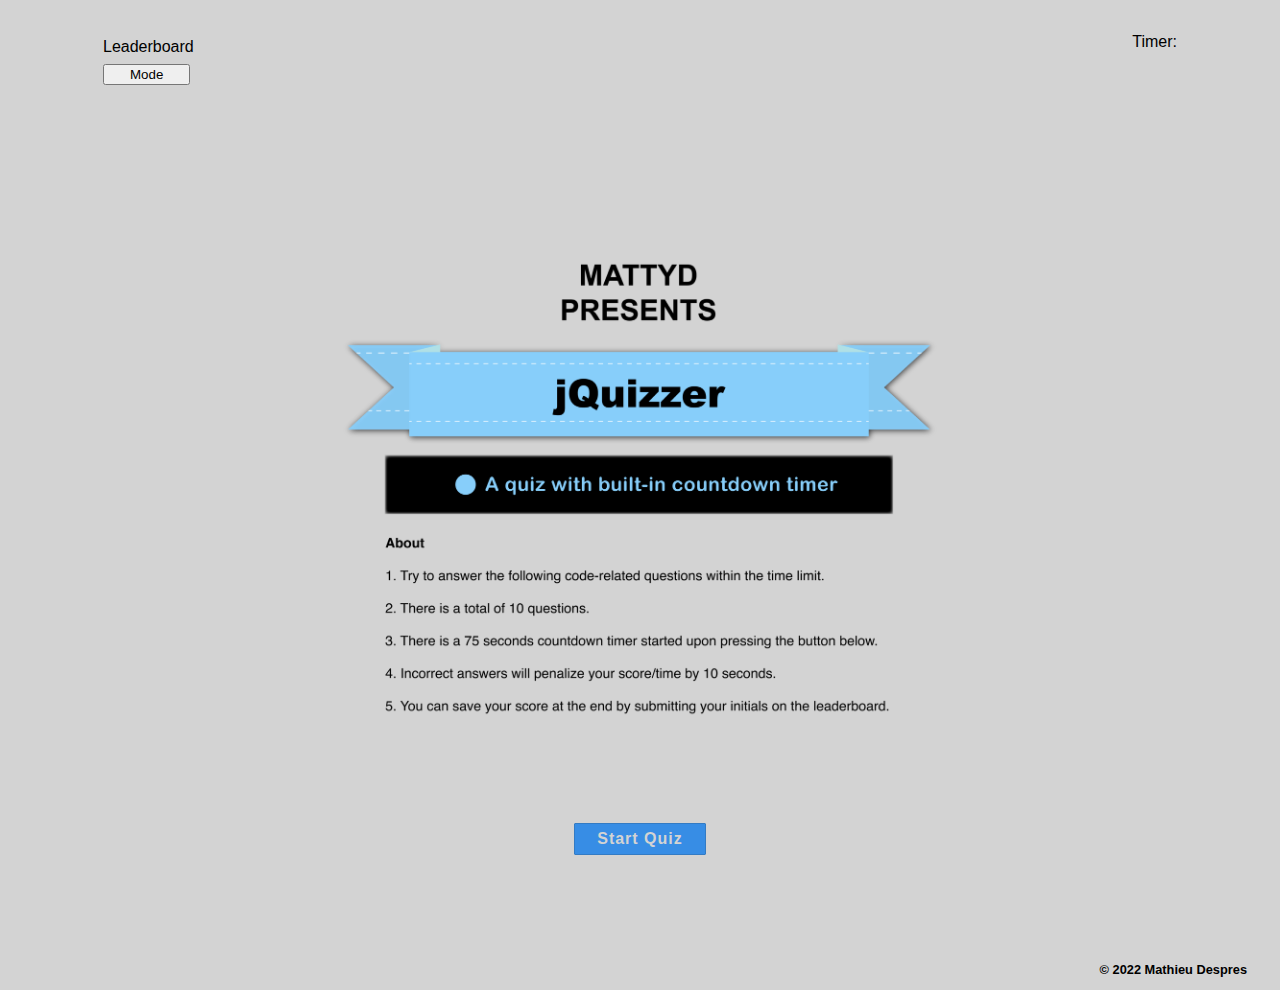
<file: index.html>
<!DOCTYPE html>
<html>

<head>
    <meta charset="utf-8">
    <title>MattyD's Quizzer</title>
    <meta name="viewport" content="width=device-width, initial-scale=1">
    <link rel="stylesheet" href="assets/css/style.css">
</head>

<body>
    <header>
        <nav>
            <!--Link to leaderboard-->
            <a href="scores.html" id="scores-button" target="_blank">Leaderboard</a>
            <!--Timer-->
            <a id="timer">Timer: <span id="timer-span"></span></a>
        </nav>
        <!--Toggle between Black / White-->
        <button onclick="myFunction()" id="toggle-button">Mode</button>

    </header>
    <main>
        <!--Main div-->
        <div id="wrapper">
            <div id="questions-div">

                <body>

                    <div class="container">
                        <img src="assets/images/start-quiz.png" id="myImg" alt="Start Button" style="width: 100%">
                        <button id="start-button">Start Quiz</button>
                    </div>
                </body>
                <ul></ul>
            </div>
        </div>
    </main>

    <footer>
        <div>
            <p><b>&copy; 2022 Mathieu Despres</b></p>
        </div>
    </footer>
    <!--Script tags-->
    <script src="assets/js/questions.js"></script>
    <script src="assets/js/main.js"></script>
</body>

</html>
</file>
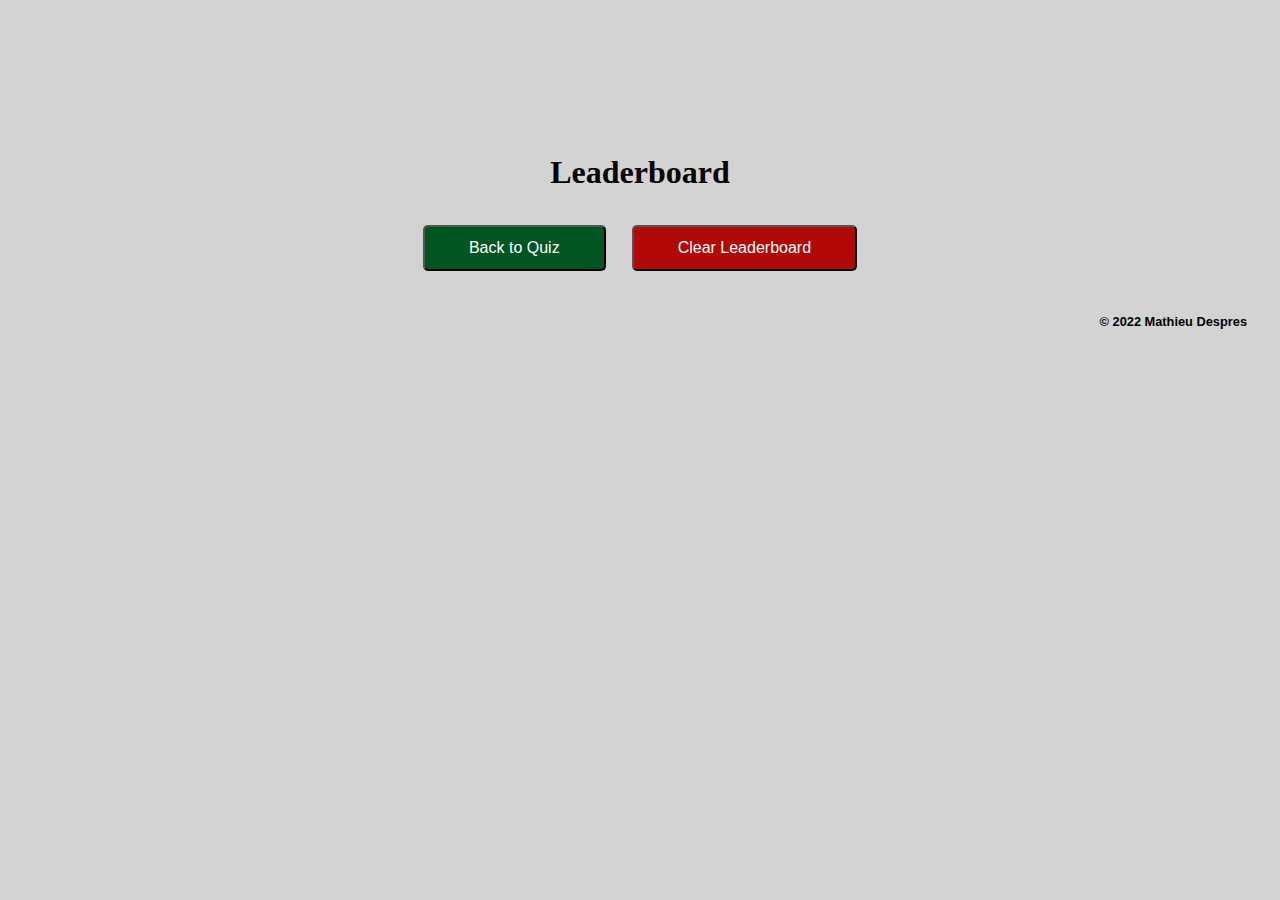
<file: scores.html>
<!DOCTYPE html>
<html>
    <head>
        <meta charset="utf-8">
        <title>Leaderboard</title>
        <meta name="viewport" content="width=device-width, initial-scale=1">
        <link rel="stylesheet" href="/assets/css/style.css">
    </head>
    <body>
        <!--Main Div Container-->
        <div id="wrapper">
            <div id="questions-div">
                <h1>Leaderboard</h1>
                <ul id="leaderboard"></ul>
               <!--Buttons for leaderboard-->
                <button id="home">Back to Quiz</button>
                <button id="clear" value="reset">Clear Leaderboard</button>
            </div>
        </div>
        <footer>
            <div>
                <p><b>&copy; 2022 Mathieu Despres</b></p>
            </div>
        </footer>
        <!--Script -->
        <script src="assets/js/scores.js"></script> 
    </body>
</html>
</file>
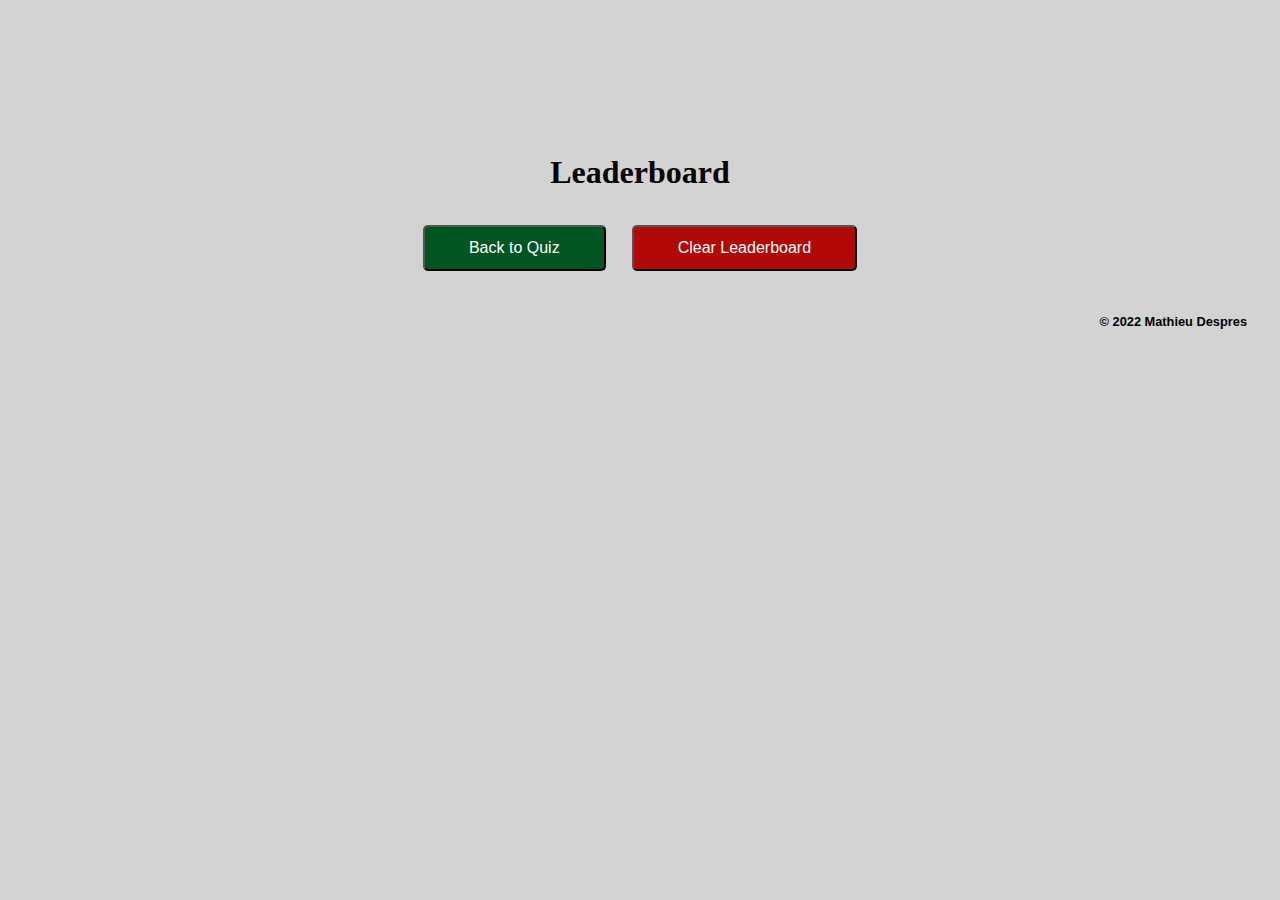
<file: assets/scores.html>
<!DOCTYPE html>
<html>
    <head>
        <meta charset="utf-8">
        <title>Leaderboard</title>
        <meta name="viewport" content="width=device-width, initial-scale=1">
        <link rel="stylesheet" href="/assets/css/style.css">
    </head>
    <body>
        <!--Main Div Container-->
        <div id="wrapper">
            <div id="questions-div">
                <h1>Leaderboard</h1>
                <ul id="leaderboard"></ul>
               <!--Buttons for leaderboard-->
                <button id="home">Back to Quiz</button>
                <button id="clear" value="reset">Clear Leaderboard</button>
            </div>
        </div>
        <footer>
            <div>
                <p><b>&copy; 2022 Mathieu Despres</b></p>
            </div>
        </footer>
        <!--Script -->
        <script src="/assets/js/scores.js"></script> 
    </body>
</html>
</file>
<file: assets/css/style.css>
.container {
    position: relative;
    width: 100%;
    max-width: 600px;
}

.container img {
    width: 100%;
    height: auto;
}

/* Wrapper div styles */

#wrapper {
    display: flex;
    flex-direction: column;
    justify-content: center;
    align-items: center;
    padding-bottom: 20px;
}

#wrapper h1 {
    font-weight: bold;
    font-size: 2rem;
}

#wrapper p {
    font-family: Arial, Helvetica, sans-serif;
    font-size: 1rem;
    text-align: center;
}

p {
    font-family: Arial, Helvetica, sans-serif;
    font-size: 0.8rem;
}

p b {
    font-family: Arial, Helvetica, sans-serif;
    font-size: 0.8rem;
}

nav {
    font-family: Arial, Helvetica, sans-serif;
    font-size: 1.3rem;
}

a {
    text-decoration: none;
    color: black;
}

#timer {
    font-family: Arial, Helvetica, sans-serif;
    font-size: 1rem;
    float: right;
    padding-right: 70px;
}

/* Button Style */

#start-button, #Submit {
    background-image: linear-gradient(#378de5 5%, #378de5 100%);
    border-radius: 1px;
    border: 1px solid #337bc4;
    display: inline-block;
    cursor: pointer;
    color: lightgray;
    font-family: Arial, Helvetica, sans-serif;
    font-size: 16px;
    font-weight: bold;
    letter-spacing: 1px;
    padding: 6px 22px;
    text-decoration: none;
    margin-bottom: 50px;
}

#myImg {
    margin-bottom: 50px;
}

/* Button Style when Hovered*/

#start-button:hover {
    opacity: 0.7;
}

li {
    background-image: linear-gradient(#525d68 5%, #525d68 100%);
    display: inline-block;
    cursor: pointer;
    color: lightgray;
    font-family: Arial, Helvetica, sans-serif;
    font-size: 16px;
    font-weight: regular;
    padding: 12px 22px;
    text-decoration: none;
    margin: 16px;
}

li:hover {
    opacity: 0.7;
}

#questions-div {
    padding-top: 100px;
    font-size: 1.5rem;
    text-align: center;
}

input {
    background-color: rgb(255, 255, 255);
    color: rgb(0, 0, 0);
    font-size: x-large;
    margin-left: 5px;
    margin-right: 20px;

}

#createH1 {
    font-family: Verdana, Geneva, Tahoma, sans-serif;
}

#createLabel {
    font-family: Verdana, Geneva, Tahoma, sans-serif;
    font-size: 20px;
    letter-spacing: -0.4mm;
}

footer {
    float: right;
}

/* "Dark Mode" Button */

#toggle-button {
    margin-left: 70px;
    padding-left: 25px;
    padding-right: 25px;
}

#toggle-button:hover {
    font-weight: bold;
}

/* Leaderboard button Styles */

#home {
    background-color: #005521;
    border-radius: 5px;
    display: inline-block;
    color: rgb(255, 255, 255);
    font-size: 16px;
    font-weight: regular;
    padding: 12px 44px;
    text-decoration: none;
    margin: 10px;
}

#home:hover {
    opacity: 0.7;
    cursor: pointer;
}

#clear {
    background-color: #b10808;
    border-radius: 5px;
    display: inline-block;
    color: rgb(255, 255, 255);
    font-size: 16px;
    font-weight: regular;
    padding: 12px 44px;
    text-decoration: none;
    margin: 10px;
}

#clear:hover {
    opacity: 0.9;
    cursor: pointer;
}

#scores-button {
    font-family: Arial, Helvetica, sans-serif;
    font-weight: regular;
    font-size: 1rem;
    margin-left: 70px;
}

#scores-button:hover {
    font-weight: bold;
    font-family: Arial, Helvetica, sans-serif;
    font-weight: regular;
    font-size: 1rem;
    margin-left: 70px;
    cursor: "initial";
}

.dark-mode #scores-button {
    font-family: Arial, Helvetica, sans-serif;
    font-weight: regular;
    font-size: 1rem;
    margin-left: 70px;
}

.dark-mode #scores-button:hover {
    font-weight: bold;
    font-family: Arial, Helvetica, sans-serif;
    font-weight: regular;
    font-size: 1rem;
    margin-left: 70px;
}

body {
    padding: 25px;
    background-color: lightgray;
    color: black;
    font-size: 25px;
}

.dark-mode {
    background-color: black;
    color: lightgray;
}

.dark-mode #timer {
    color: lightgray;
    font-family: Arial, Helvetica, sans-serif;
    float: right;
    padding-right: 70px;
}

.dark-mode a:link a:visited a:hover a:active p {
    color: lightgray;
}

.dark-mode nav {
    font-family: Arial, Helvetica, sans-serif;
    font-size: 1.3rem;
    color: lightgray;
}

.dark-mode a {
    text-decoration: none;
    color: lightgray;
}
</file>
